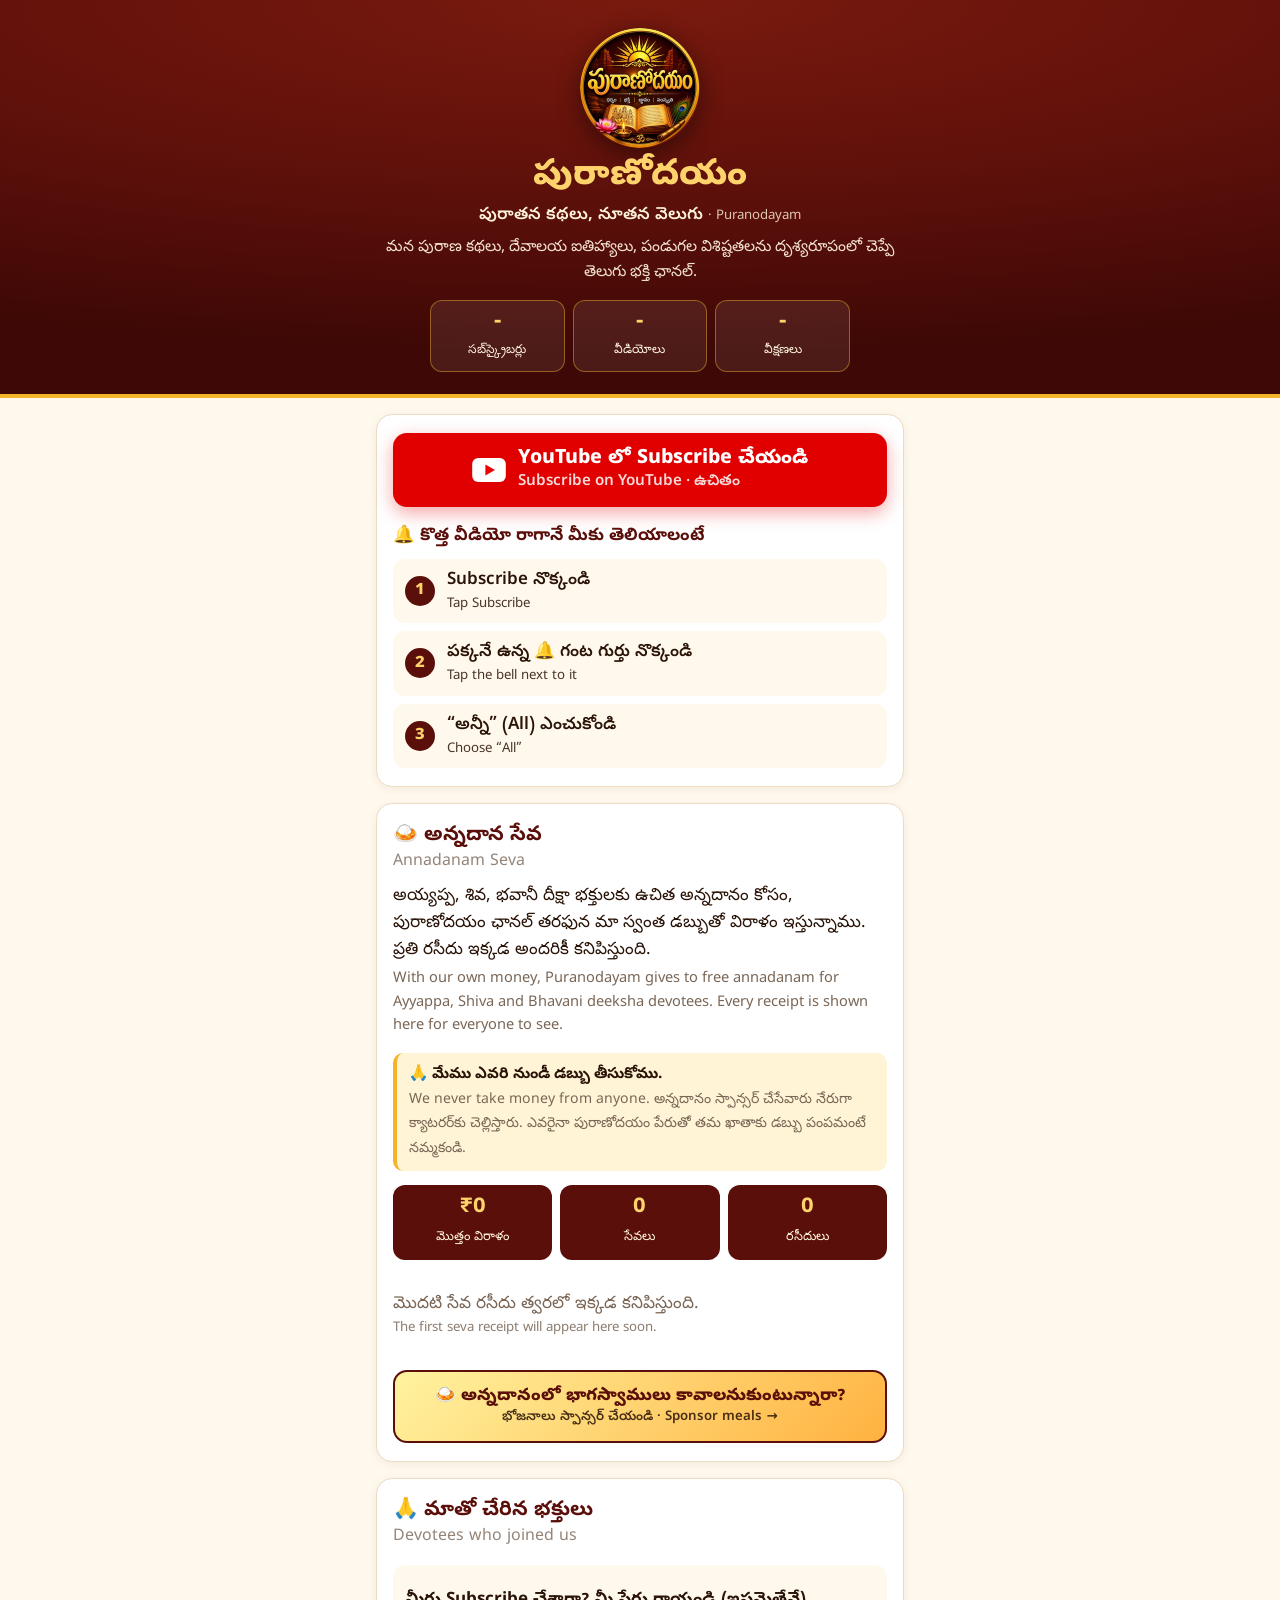
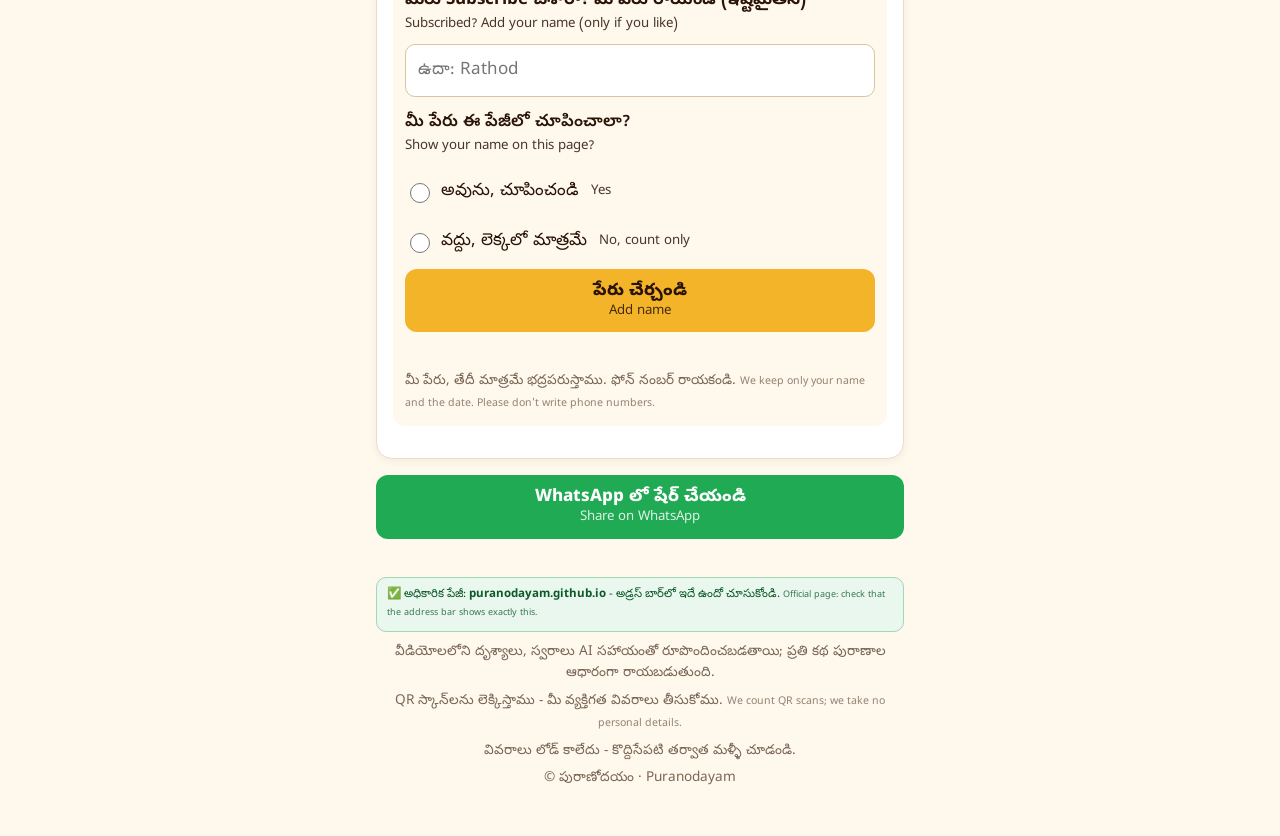
<file: index.html>
<!doctype html>
<html lang="te">
<head>
  <meta charset="utf-8">
  <meta name="viewport" content="width=device-width, initial-scale=1, viewport-fit=cover">
  <title>పురాణోదయం | Puranodayam</title>
  <meta name="description" content="పురాణోదయం - తెలుగు భక్తి ఛానల్. YouTube లో Subscribe చేయండి. మా అన్నదాన సేవ రసీదులు ఇక్కడ చూడండి.">
  <meta name="theme-color" content="#5a0f0a">
  <meta property="og:title" content="పురాణోదయం | Puranodayam">
  <meta property="og:description" content="పురాతన కథలు, నూతన వెలుగు. అన్నదాన సేవ - ప్రతి రసీదు అందరికీ కనిపిస్తుంది.">
  <meta property="og:image" content="logo.png">
  <meta property="og:type" content="website">
  <link rel="icon" href="favicon.png" type="image/png">
  <link rel="apple-touch-icon" href="icon-192.png">
  <!-- open connections early: page data comes from Google Apps Script, photos from Google Drive -->
  <link rel="preconnect" href="https://script.google.com" crossorigin>
  <link rel="preconnect" href="https://script.googleusercontent.com" crossorigin>
  <link rel="dns-prefetch" href="https://drive.google.com">
  <link rel="preconnect" href="https://fonts.googleapis.com">
  <link rel="preconnect" href="https://fonts.gstatic.com" crossorigin>
  <link href="https://fonts.googleapis.com/css2?family=Noto+Sans+Telugu:wght@400;600;800&display=swap" rel="stylesheet">
  <link rel="stylesheet" href="style.css">
</head>
<body>
  <div id="demo-banner" class="demo-banner" hidden>DEMO DATA - ఇవి నమూనా వివరాలు మాత్రమే</div>

  <header class="hero">
    <img class="logo" src="logo-240.webp" width="120" height="120" alt="పురాణోదయం లోగో">
    <h1>పురాణోదయం</h1>
    <p class="tagline">పురాతన కథలు, నూతన వెలుగు <span class="en">· Puranodayam</span></p>
    <p class="about">మన పురాణ కథలు, దేవాలయ ఐతిహ్యాలు, పండుగల విశిష్టతలను దృశ్యరూపంలో చెప్పే తెలుగు భక్తి ఛానల్.</p>
    <div class="chips" id="chips">
      <div class="chip"><b id="st-subs">-</b><span>సబ్‌స్క్రైబర్లు</span></div>
      <div class="chip"><b id="st-videos">-</b><span>వీడియోలు</span></div>
      <div class="chip"><b id="st-views">-</b><span>వీక్షణలు</span></div>
    </div>
  </header>

  <main>
    <section class="card subscribe">
      <a id="sub-btn" class="btn-sub" href="https://www.youtube.com/channel/UC44-2FMB9xYlZwHpkNqA3cQ?sub_confirmation=1" rel="noopener">
        <svg viewBox="0 0 28 20" aria-hidden="true"><rect width="28" height="20" rx="5" fill="#fff"/><path d="M11 5.5v9l8-4.5z" fill="#e00"/></svg>
        <span>YouTube లో Subscribe చేయండి<small>Subscribe on YouTube · ఉచితం</small></span>
      </a>

      <h2 class="bell-title">🔔 కొత్త వీడియో రాగానే మీకు తెలియాలంటే</h2>
      <ol class="steps">
        <li><span class="num">1</span><div><b>Subscribe నొక్కండి</b><small>Tap Subscribe</small></div></li>
        <li><span class="num">2</span><div><b>పక్కనే ఉన్న 🔔 గంట గుర్తు నొక్కండి</b><small>Tap the bell next to it</small></div></li>
        <li><span class="num">3</span><div><b>“అన్నీ” (All) ఎంచుకోండి</b><small>Choose “All”</small></div></li>
      </ol>
    </section>

    <section class="card seva" id="seva">
      <h2>🍛 అన్నదాన సేవ <span class="en">Annadanam Seva</span></h2>
      <p id="seva-text" class="lead"></p>
      <p id="seva-text-en" class="en-block"></p>
      <div class="trust">
        <b>🙏 మేము ఎవరి నుండీ డబ్బు తీసుకోము.</b>
        <span>We never take money from anyone. అన్నదానం స్పాన్సర్ చేసేవారు నేరుగా క్యాటరర్‌కు చెల్లిస్తారు. ఎవరైనా పురాణోదయం పేరుతో తమ ఖాతాకు డబ్బు పంపమంటే నమ్మకండి.</span>
      </div>
      <div class="totals" id="seva-totals" hidden>
        <div><b id="t-amount">₹0</b><span>మొత్తం విరాళం</span></div>
        <div><b id="t-count">0</b><span>సేవలు</span></div>
        <div id="t-meals-box" hidden><b id="t-meals">0</b><span>భోజనాలు</span></div>
        <div><b id="t-receipts">0</b><span>రసీదులు</span></div>
      </div>
      <div id="seva-list" class="seva-list">
        <p class="muted" id="seva-empty">మొదటి సేవ రసీదు త్వరలో ఇక్కడ కనిపిస్తుంది.<br><small>The first seva receipt will appear here soon.</small></p>
      </div>
      <button id="seva-more" class="btn-light" hidden>మరిన్ని సేవలు చూడండి</button>
      <div class="ann-sum" id="ann-summary" hidden>
        <h3>🍛 భక్తుల స్పాన్సర్‌షిప్‌తో అన్నదానం <span class="en">Annadanam sponsored by devotees · updates by itself</span></h3>
        <div class="totals">
          <div><b id="a-done">0</b><span>అన్నదానాలు</span></div>
          <div><b id="a-meals">0</b><span>భోజనాలు</span></div>
          <div><b id="a-sponsors">0</b><span>స్పాన్సర్లు</span></div>
        </div>
        <p class="ann-next" id="a-next" hidden></p>
        <p class="ann-next" id="a-latest" hidden></p>
        <p class="ann-next" id="a-reviews" hidden></p>
        <div class="ann-photos" id="a-photos"></div>
      </div>
      <a class="btn-ann" href="annadanam.html">🍛 అన్నదానంలో భాగస్వాములు కావాలనుకుంటున్నారా?
        <small>భోజనాలు స్పాన్సర్ చేయండి · Sponsor meals →</small></a>
    </section>

    <section class="card supporters" id="supporters">
      <h2>🙏 మాతో చేరిన భక్తులు <span class="en">Devotees who joined us</span></h2>
      <p class="muted" id="sup-count"></p>

      <form id="name-form" class="name-form" autocomplete="off" novalidate>
        <label for="yt-name"><b>మీరు Subscribe చేశారా? మీ పేరు రాయండి (ఇష్టమైతేనే)</b>
          <small>Subscribed? Add your name (only if you like)</small></label>
        <input id="yt-name" name="name" type="text" maxlength="40" placeholder="ఉదా: Rathod" required>
        <input class="hp" name="website" type="text" tabindex="-1" aria-hidden="true">
        <fieldset>
          <legend>మీ పేరు ఈ పేజీలో చూపించాలా? <small>Show your name on this page?</small></legend>
          <label class="radio"><input type="radio" name="show" value="yes"> అవును, చూపించండి <small>Yes</small></label>
          <label class="radio"><input type="radio" name="show" value="no"> వద్దు, లెక్కలో మాత్రమే <small>No, count only</small></label>
        </fieldset>
        <button type="submit" class="btn-gold" id="name-btn">పేరు చేర్చండి <small>Add name</small></button>
        <p id="name-msg" class="msg" role="status" aria-live="polite"></p>
        <p class="tiny">మీ పేరు, తేదీ మాత్రమే భద్రపరుస్తాము. ఫోన్ నంబర్ రాయకండి. <span class="en">We keep only your name and the date. Please don't write phone numbers.</span></p>
      </form>

      <div id="sup-list" class="sup-list"></div>
      <button id="sup-more" class="btn-light" hidden>మరిన్ని పేర్లు చూడండి</button>
    </section>

    <section class="card" id="growth-card" hidden>
      <h2>📈 ఛానల్ ఎదుగుదల <span class="en">Channel growth</span></h2>
      <div id="growth"></div>
    </section>

    <section class="card" id="videos-card" hidden>
      <h2>🎬 తాజా వీడియోలు <span class="en">Latest videos</span></h2>
      <div id="videos" class="videos"></div>
    </section>

    <section class="card contact-card" id="contact" hidden>
      <h2>📞 ప్రశ్నలు ఉన్నాయా? <span class="en">Questions? Talk to us</span></h2>
      <a id="wa-chat" class="btn-wa" href="https://wa.me/" target="_blank" rel="noopener" hidden>WhatsApp లో మాట్లాడండి <small>Chat with us on WhatsApp</small></a>
      <a id="wa-channel" class="btn-channel" href="https://whatsapp.com/" target="_blank" rel="noopener" hidden>📢 మా WhatsApp Channel ఫాలో అవ్వండి <small>Photos of every annadanam · Follow</small></a>
      <p class="tiny">మేము వీలైనంత త్వరగా జవాబు ఇస్తాము. మేము ఎప్పుడూ మా స్వంత ఖాతాకు డబ్బు అడగము. <span class="en">We never ask money into our own account.</span></p>
    </section>

    <section class="share">
      <a id="share-btn" class="btn-wa" href="https://wa.me/" target="_blank" rel="noopener">WhatsApp లో షేర్ చేయండి <small>Share on WhatsApp</small></a>
    </section>
  </main>

  <footer>
    <p class="official">✅ అధికారిక పేజీ: <b>puranodayam.github.io</b> - అడ్రస్ బార్‌లో ఇదే ఉందో చూసుకోండి. <span class="en">Official page: check that the address bar shows exactly this.</span></p>
    <p id="scan-line"></p>
    <p>వీడియోలలోని దృశ్యాలు, స్వరాలు AI సహాయంతో రూపొందించబడతాయి; ప్రతి కథ పురాణాల ఆధారంగా రాయబడుతుంది.</p>
    <p>QR స్కాన్‌లను లెక్కిస్తాము - మీ వ్యక్తిగత వివరాలు తీసుకోము. <span class="en">We count QR scans; we take no personal details.</span></p>
    <p class="muted" id="updated"></p>
    <p>© పురాణోదయం · Puranodayam</p>
  </footer>

  <script src="config.js"></script>
  <script src="app.js"></script>
</body>
</html>
</file>
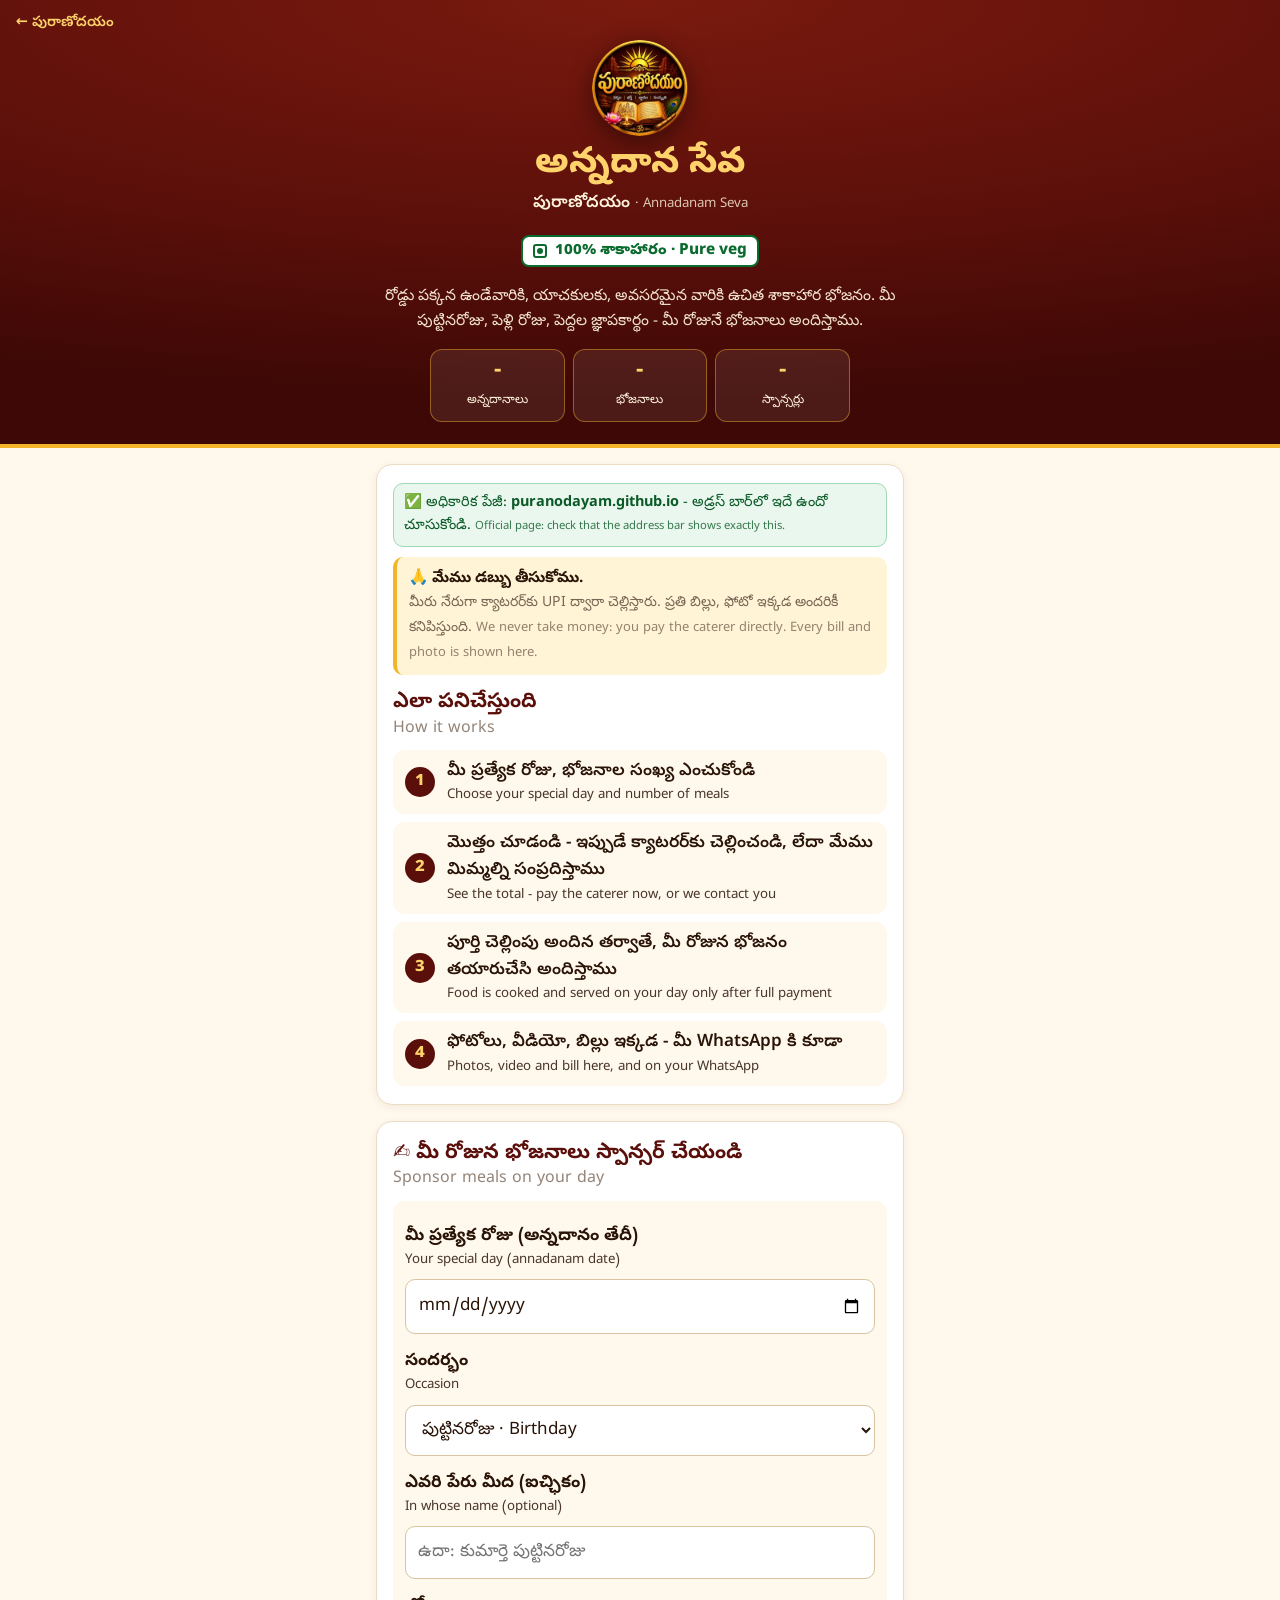
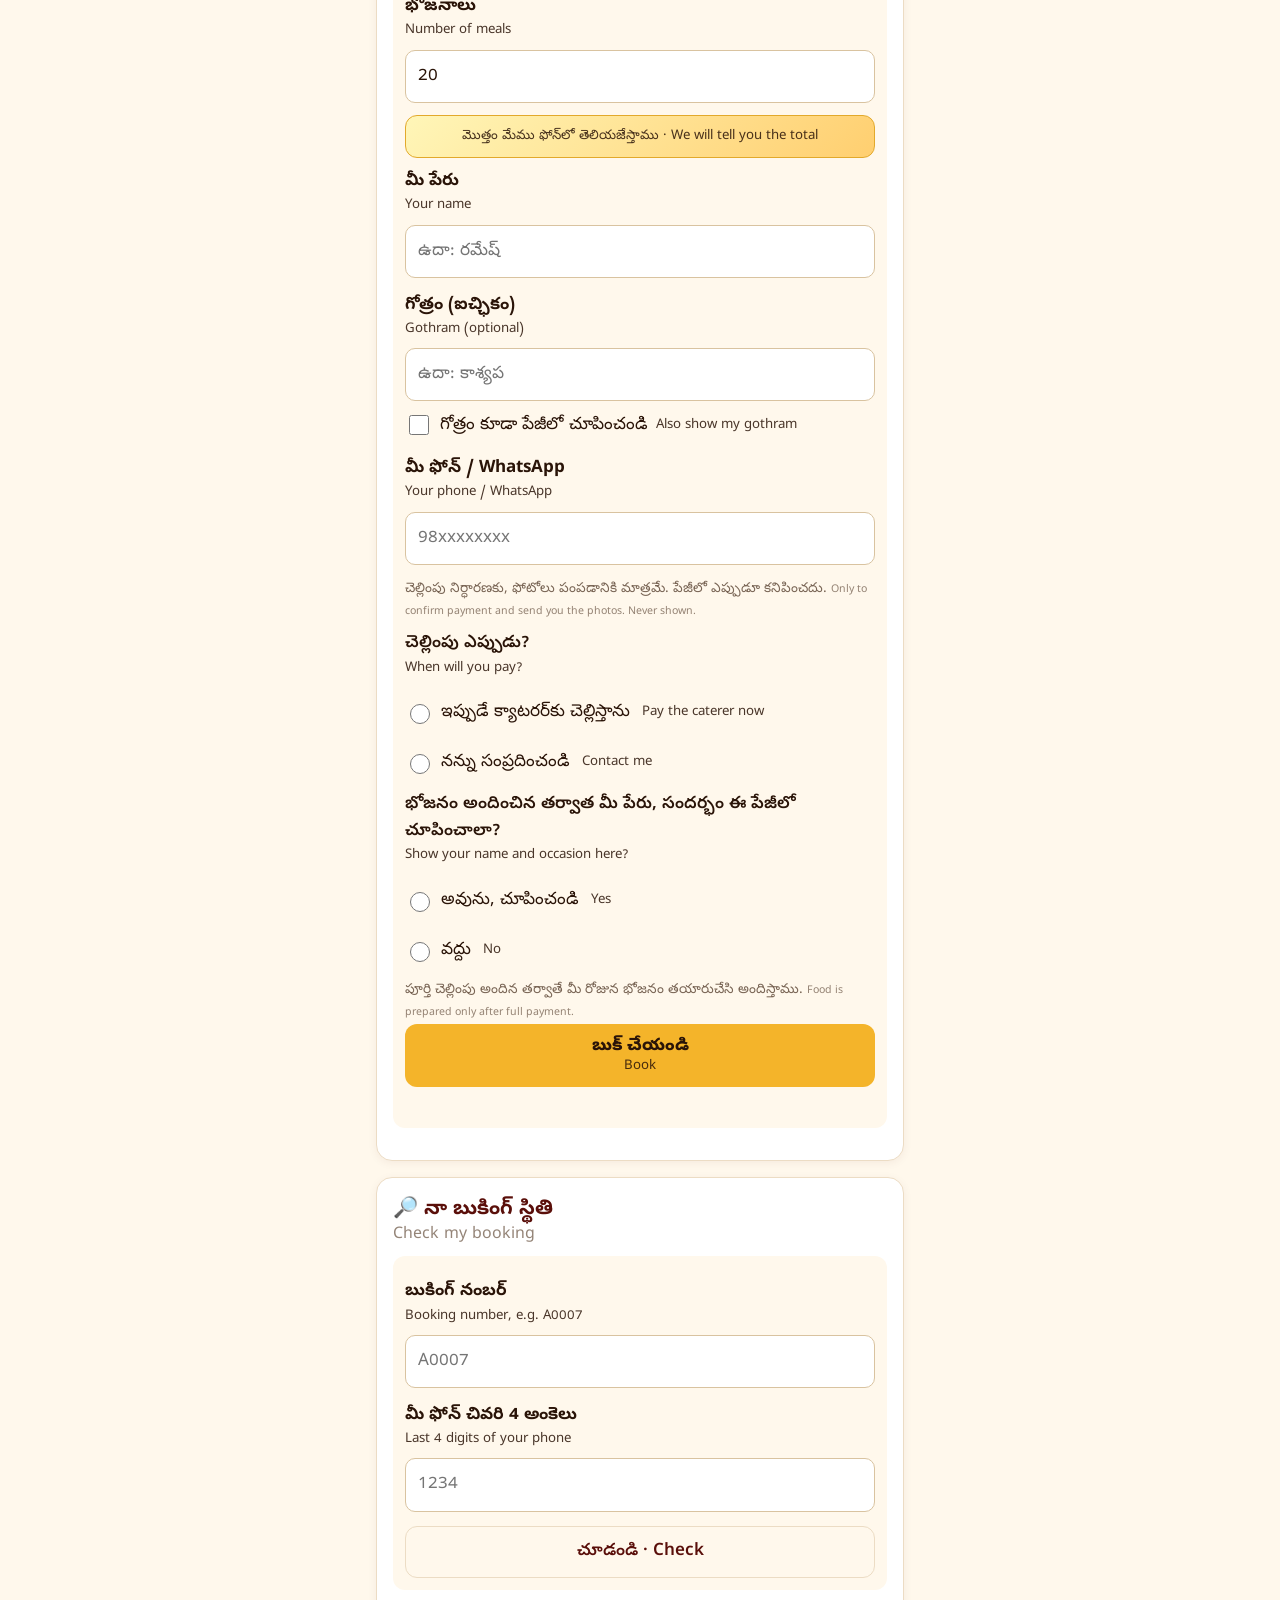
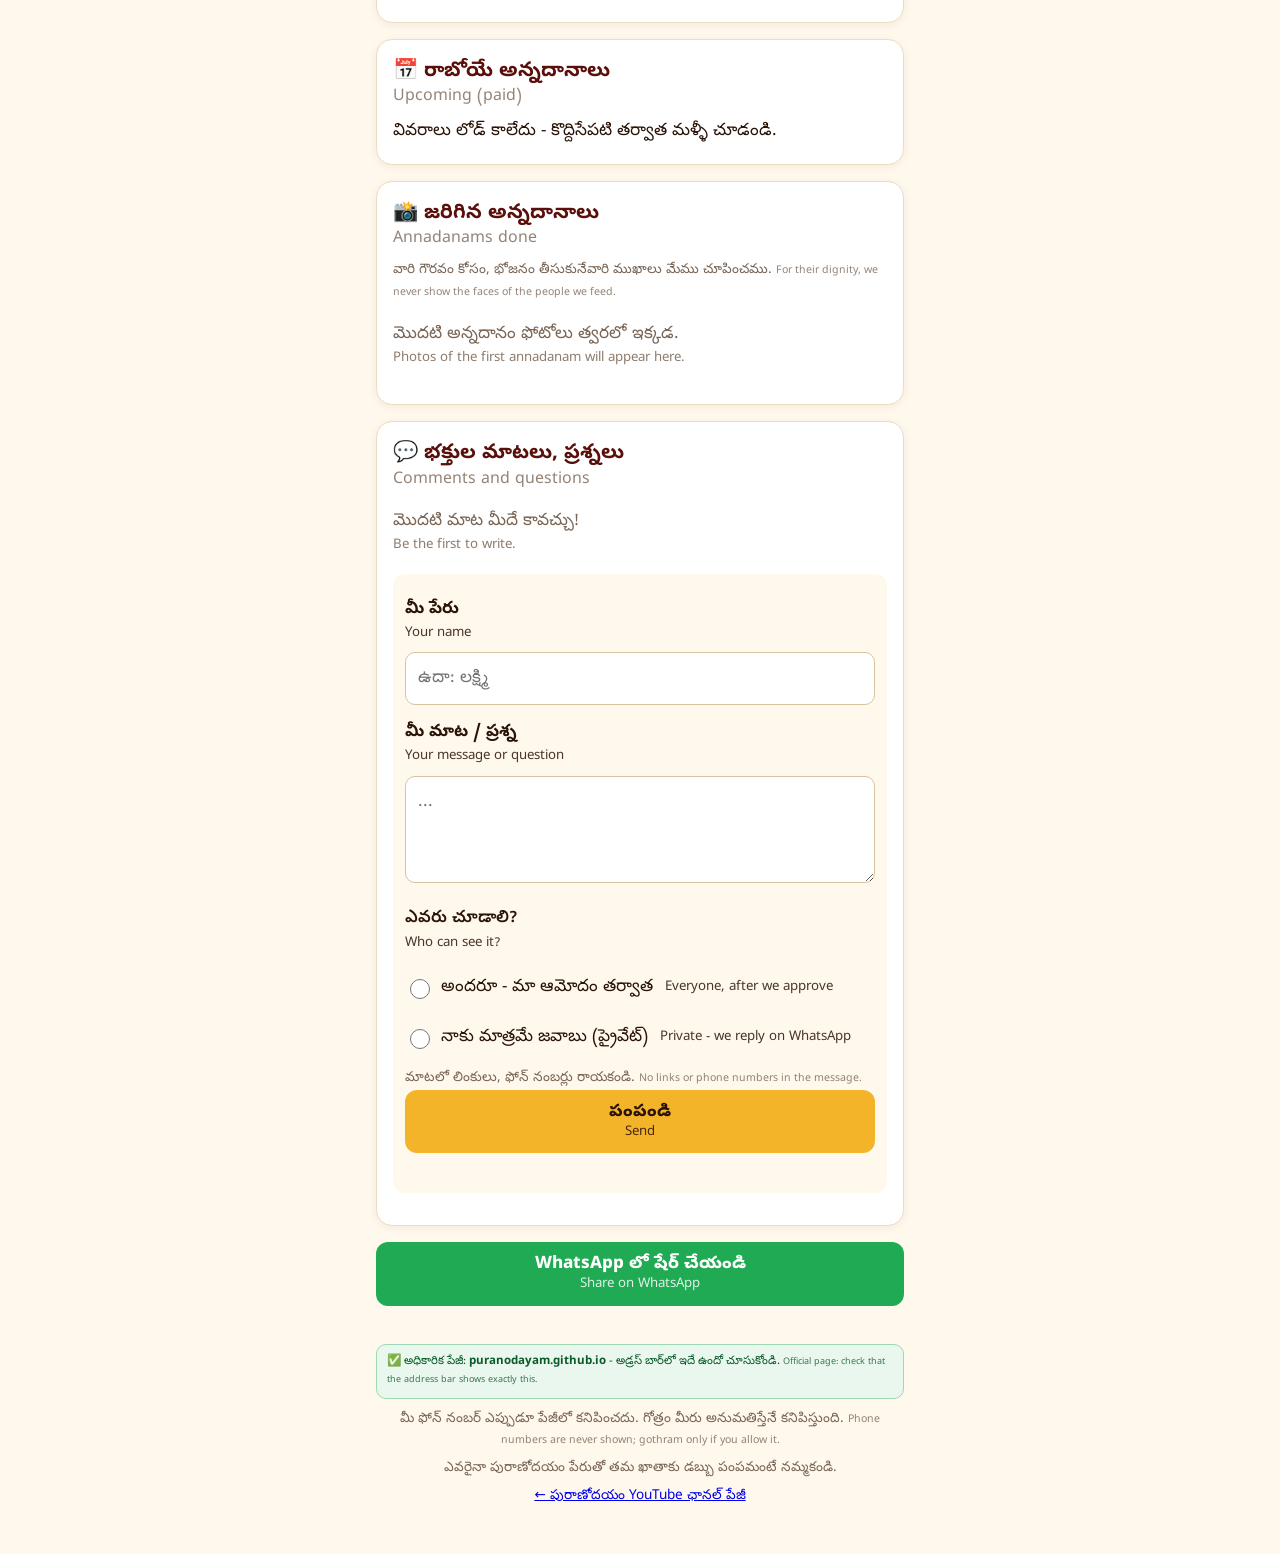
<file: annadanam.html>
<!doctype html>
<html lang="te">
<head>
  <meta charset="utf-8">
  <meta name="viewport" content="width=device-width, initial-scale=1, viewport-fit=cover">
  <title>అన్నదాన సేవ | పురాణోదయం</title>
  <meta name="description" content="పురాణోదయం అన్నదాన సేవ - 100% శాకాహారం. మీ పుట్టినరోజు, పెళ్లి రోజు, పెద్దల జ్ఞాపకార్థం మీ రోజున భోజనాలు స్పాన్సర్ చేయండి. మేము డబ్బు తీసుకోము.">
  <meta name="theme-color" content="#5a0f0a">
  <meta property="og:title" content="అన్నదాన సేవ | పురాణోదయం">
  <meta property="og:description" content="100% శాకాహారం. మీ ప్రత్యేక రోజున భోజనాలు. మీరు నేరుగా క్యాటరర్‌కు చెల్లిస్తారు - ప్రతి బిల్లు, ఫోటో అందరికీ కనిపిస్తుంది.">
  <meta property="og:image" content="logo.png">
  <link rel="icon" href="favicon.png" type="image/png">
  <link rel="apple-touch-icon" href="icon-192.png">
  <!-- open connections early: page data comes from Google Apps Script, photos from Google Drive -->
  <link rel="preconnect" href="https://script.google.com" crossorigin>
  <link rel="preconnect" href="https://script.googleusercontent.com" crossorigin>
  <link rel="dns-prefetch" href="https://drive.google.com">
  <link rel="preconnect" href="https://fonts.googleapis.com">
  <link rel="preconnect" href="https://fonts.gstatic.com" crossorigin>
  <link href="https://fonts.googleapis.com/css2?family=Noto+Sans+Telugu:wght@400;600;800&display=swap" rel="stylesheet">
  <link rel="stylesheet" href="style.css">
</head>
<body>
  <header class="hero hero-ann">
    <a class="back" href="./">← పురాణోదయం</a>
    <img class="logo" src="logo-240.webp" width="96" height="96" alt="పురాణోదయం లోగో">
    <h1>అన్నదాన సేవ</h1>
    <p class="tagline">పురాణోదయం <span class="en">· Annadanam Seva</span></p>
    <p><span class="veg-badge"><i aria-hidden="true"></i>100% శాకాహారం · Pure veg</span></p>
    <p class="about">రోడ్డు పక్కన ఉండేవారికి, యాచకులకు, అవసరమైన వారికి ఉచిత శాకాహార భోజనం. మీ పుట్టినరోజు, పెళ్లి రోజు, పెద్దల జ్ఞాపకార్థం - మీ రోజునే భోజనాలు అందిస్తాము.</p>
    <div class="chips">
      <div class="chip"><b id="t-done">-</b><span>అన్నదానాలు</span></div>
      <div class="chip"><b id="t-meals">-</b><span>భోజనాలు</span></div>
      <div class="chip"><b id="t-sponsors">-</b><span>స్పాన్సర్లు</span></div>
    </div>
  </header>

  <main>
    <section class="card">
      <p class="official">✅ అధికారిక పేజీ: <b>puranodayam.github.io</b> - అడ్రస్ బార్‌లో ఇదే ఉందో చూసుకోండి. <span class="en">Official page: check that the address bar shows exactly this.</span></p>
      <div class="trust">
        <b>🙏 మేము డబ్బు తీసుకోము.</b>
        <span>మీరు నేరుగా క్యాటరర్‌కు UPI ద్వారా చెల్లిస్తారు. ప్రతి బిల్లు, ఫోటో ఇక్కడ అందరికీ కనిపిస్తుంది.
          <span class="en">We never take money: you pay the caterer directly. Every bill and photo is shown here.</span></span>
      </div>
      <h2>ఎలా పనిచేస్తుంది <span class="en">How it works</span></h2>
      <ol class="steps">
        <li><span class="num">1</span><div><b>మీ ప్రత్యేక రోజు, భోజనాల సంఖ్య ఎంచుకోండి</b><small>Choose your special day and number of meals</small></div></li>
        <li><span class="num">2</span><div><b>మొత్తం చూడండి - ఇప్పుడే క్యాటరర్‌కు చెల్లించండి, లేదా మేము మిమ్మల్ని సంప్రదిస్తాము</b><small>See the total - pay the caterer now, or we contact you</small></div></li>
        <li><span class="num">3</span><div><b>పూర్తి చెల్లింపు అందిన తర్వాతే, మీ రోజున భోజనం తయారుచేసి అందిస్తాము</b><small>Food is cooked and served on your day only after full payment</small></div></li>
        <li><span class="num">4</span><div><b>ఫోటోలు, వీడియో, బిల్లు ఇక్కడ - మీ WhatsApp కి కూడా</b><small>Photos, video and bill here, and on your WhatsApp</small></div></li>
      </ol>
    </section>

    <section class="card" id="book">
      <h2>✍️ మీ రోజున భోజనాలు స్పాన్సర్ చేయండి <span class="en">Sponsor meals on your day</span></h2>
      <form id="pledge-form" class="name-form" autocomplete="off" novalidate>
        <label for="p-date"><b>మీ ప్రత్యేక రోజు (అన్నదానం తేదీ)</b> <small>Your special day (annadanam date)</small></label>
        <input id="p-date" type="date" required>

        <label for="p-occasion"><b>సందర్భం</b> <small>Occasion</small></label>
        <select id="p-occasion">
          <option value="birthday">పుట్టినరోజు · Birthday</option>
          <option value="anniversary">పెళ్లి రోజు · Wedding anniversary</option>
          <option value="remembrance">పెద్దల జ్ఞాపకార్థం · In memory of elders</option>
          <option value="vow">మొక్కు · Vow</option>
          <option value="seva">సాధారణ సేవ · General seva</option>
          <option value="other">ఇతర · Other</option>
        </select>
        <input id="p-occasion-other" type="text" maxlength="40" placeholder="సందర్భం రాయండి · Type the occasion" hidden>

        <label for="p-for"><b>ఎవరి పేరు మీద (ఐచ్ఛికం)</b> <small>In whose name (optional)</small></label>
        <input id="p-for" type="text" maxlength="50" placeholder="ఉదా: కుమార్తె పుట్టినరోజు">

        <label for="p-meals"><b>భోజనాలు</b> <small>Number of meals</small></label>
        <input id="p-meals" type="number" inputmode="numeric" min="1" max="1000" step="1" value="20" required>
        <div class="total" id="p-total" aria-live="polite"></div>

        <label for="p-name"><b>మీ పేరు</b> <small>Your name</small></label>
        <input id="p-name" type="text" maxlength="40" placeholder="ఉదా: రమేష్" required>

        <label for="p-gothram"><b>గోత్రం (ఐచ్ఛికం)</b> <small>Gothram (optional)</small></label>
        <input id="p-gothram" type="text" maxlength="30" placeholder="ఉదా: కాశ్యప">
        <label class="check"><input id="p-show-gothram" type="checkbox"> గోత్రం కూడా పేజీలో చూపించండి <small>Also show my gothram</small></label>

        <label for="p-phone"><b>మీ ఫోన్ / WhatsApp</b> <small>Your phone / WhatsApp</small></label>
        <input id="p-phone" type="tel" inputmode="tel" maxlength="16" placeholder="98xxxxxxxx" required>
        <p class="tiny">చెల్లింపు నిర్ధారణకు, ఫోటోలు పంపడానికి మాత్రమే. పేజీలో ఎప్పుడూ కనిపించదు. <span class="en">Only to confirm payment and send you the photos. Never shown.</span></p>

        <input class="hp" name="website" type="text" tabindex="-1" aria-hidden="true">
        <fieldset>
          <legend>చెల్లింపు ఎప్పుడు? <small>When will you pay?</small></legend>
          <label class="radio" id="pay-now-label"><input type="radio" name="pay" value="now"> ఇప్పుడే క్యాటరర్‌కు చెల్లిస్తాను <small>Pay the caterer now</small></label>
          <label class="radio"><input type="radio" name="pay" value="later"> నన్ను సంప్రదించండి <small>Contact me</small></label>
        </fieldset>
        <fieldset>
          <legend>భోజనం అందించిన తర్వాత మీ పేరు, సందర్భం ఈ పేజీలో చూపించాలా? <small>Show your name and occasion here?</small></legend>
          <label class="radio"><input type="radio" name="show" value="yes"> అవును, చూపించండి <small>Yes</small></label>
          <label class="radio"><input type="radio" name="show" value="no"> వద్దు <small>No</small></label>
        </fieldset>
        <p class="tiny">పూర్తి చెల్లింపు అందిన తర్వాతే మీ రోజున భోజనం తయారుచేసి అందిస్తాము. <span class="en">Food is prepared only after full payment.</span></p>
        <button type="submit" class="btn-gold" id="p-btn">బుక్ చేయండి <small>Book</small></button>
        <p id="p-msg" class="msg" role="status" aria-live="polite"></p>
      </form>
      <div id="result" class="result" hidden></div>
    </section>

    <section class="card" id="status-card">
      <h2>🔎 నా బుకింగ్ స్థితి <span class="en">Check my booking</span></h2>
      <form id="status-form" class="name-form" autocomplete="off" novalidate>
        <label for="s-booking"><b>బుకింగ్ నంబర్</b> <small>Booking number, e.g. A0007</small></label>
        <input id="s-booking" type="text" maxlength="8" placeholder="A0007" autocapitalize="characters">
        <label for="s-p4"><b>మీ ఫోన్ చివరి 4 అంకెలు</b> <small>Last 4 digits of your phone</small></label>
        <input id="s-p4" type="tel" inputmode="numeric" maxlength="4" placeholder="1234">
        <button type="submit" class="btn-light">చూడండి · Check</button>
        <div id="s-result" aria-live="polite"></div>
      </form>
    </section>

    <section class="card">
      <h2>📅 రాబోయే అన్నదానాలు <span class="en">Upcoming (paid)</span></h2>
      <div id="upcoming"><p class="muted">లోడ్ అవుతోంది…</p></div>
    </section>

    <section class="card">
      <h2>📸 జరిగిన అన్నదానాలు <span class="en">Annadanams done</span></h2>
      <p class="tiny">వారి గౌరవం కోసం, భోజనం తీసుకునేవారి ముఖాలు మేము చూపించము. <span class="en">For their dignity, we never show the faces of the people we feed.</span></p>
      <div id="history"><p class="muted">మొదటి అన్నదానం ఫోటోలు త్వరలో ఇక్కడ. <small>Photos of the first annadanam will appear here.</small></p></div>
    </section>

    <section class="card" id="reviews-card" hidden>
      <h2>⭐ దాతల మాటలు <span class="en">What sponsors say</span></h2>
      <p class="avg" id="rev-avg" hidden></p>
      <div id="reviews"></div>
    </section>

    <section class="card" id="comments-card">
      <h2>💬 భక్తుల మాటలు, ప్రశ్నలు <span class="en">Comments and questions</span></h2>
      <div id="comments"><p class="muted">మొదటి మాట మీదే కావచ్చు! <small>Be the first to write.</small></p></div>
      <form id="comment-form" class="name-form" autocomplete="off" novalidate>
        <label for="c-name"><b>మీ పేరు</b> <small>Your name</small></label>
        <input id="c-name" type="text" maxlength="40" placeholder="ఉదా: లక్ష్మి" required>
        <label for="c-text"><b>మీ మాట / ప్రశ్న</b> <small>Your message or question</small></label>
        <textarea id="c-text" maxlength="500" rows="3" placeholder="..."></textarea>
        <fieldset>
          <legend>ఎవరు చూడాలి? <small>Who can see it?</small></legend>
          <label class="radio"><input type="radio" name="kind" value="public"> అందరూ - మా ఆమోదం తర్వాత <small>Everyone, after we approve</small></label>
          <label class="radio"><input type="radio" name="kind" value="private"> నాకు మాత్రమే జవాబు (ప్రైవేట్) <small>Private - we reply on WhatsApp</small></label>
        </fieldset>
        <div id="c-phone-box" hidden>
          <label for="c-phone"><b>మీ WhatsApp నంబర్</b> <small>Only for our reply · never shown</small></label>
          <input id="c-phone" type="tel" inputmode="tel" maxlength="16" placeholder="98xxxxxxxx">
        </div>
        <input class="hp" name="website" type="text" tabindex="-1" aria-hidden="true">
        <p class="tiny">మాటలో లింకులు, ఫోన్ నంబర్లు రాయకండి. <span class="en">No links or phone numbers in the message.</span></p>
        <button type="submit" class="btn-gold" id="c-btn">పంపండి <small>Send</small></button>
        <p id="c-status" class="msg" role="status" aria-live="polite"></p>
      </form>
    </section>

    <section class="card contact-card" id="contact" hidden>
      <h2>📞 ప్రశ్నలు ఉన్నాయా? <span class="en">Questions? Talk to us</span></h2>
      <a id="wa-chat" class="btn-wa" href="https://wa.me/" target="_blank" rel="noopener" hidden>WhatsApp లో మాట్లాడండి <small>Chat with us on WhatsApp</small></a>
      <a id="wa-channel" class="btn-channel" href="https://whatsapp.com/" target="_blank" rel="noopener" hidden>📢 మా WhatsApp Channel ఫాలో అవ్వండి <small>Photos of every annadanam · Follow</small></a>
      <p class="tiny">మేము వీలైనంత త్వరగా జవాబు ఇస్తాము. మేము ఎప్పుడూ మా స్వంత ఖాతాకు డబ్బు అడగము. <span class="en">We never ask money into our own account.</span></p>
    </section>

    <section class="share">
      <a id="share-btn" class="btn-wa" href="https://wa.me/" target="_blank" rel="noopener">WhatsApp లో షేర్ చేయండి <small>Share on WhatsApp</small></a>
    </section>
  </main>

  <footer>
    <p class="official">✅ అధికారిక పేజీ: <b>puranodayam.github.io</b> - అడ్రస్ బార్‌లో ఇదే ఉందో చూసుకోండి. <span class="en">Official page: check that the address bar shows exactly this.</span></p>
    <p>మీ ఫోన్ నంబర్ ఎప్పుడూ పేజీలో కనిపించదు. గోత్రం మీరు అనుమతిస్తేనే కనిపిస్తుంది. <span class="en">Phone numbers are never shown; gothram only if you allow it.</span></p>
    <p>ఎవరైనా పురాణోదయం పేరుతో తమ ఖాతాకు డబ్బు పంపమంటే నమ్మకండి.</p>
    <p class="muted" id="updated"></p>
    <p><a href="./">← పురాణోదయం YouTube ఛానల్ పేజీ</a></p>
  </footer>

  <script src="config.js"></script>
  <script src="annadanam.js"></script>
</body>
</html>
</file>
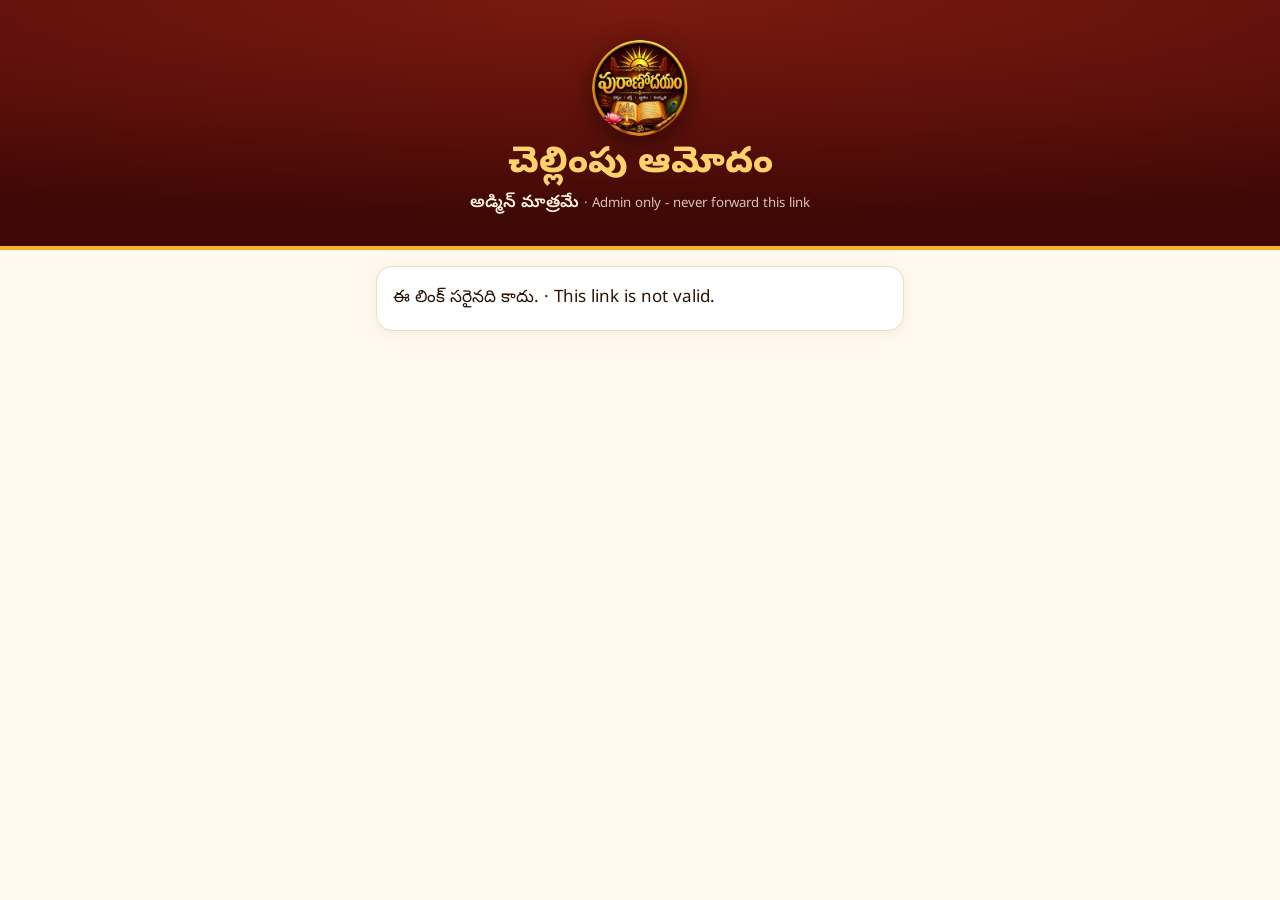
<file: approve.html>
<!doctype html>
<html lang="te">
<head>
  <meta charset="utf-8">
  <meta name="viewport" content="width=device-width, initial-scale=1, viewport-fit=cover">
  <title>చెల్లింపు ఆమోదం | పురాణోదయం</title>
  <meta name="robots" content="noindex, nofollow">
  <meta name="referrer" content="no-referrer">
  <meta name="theme-color" content="#5a0f0a">
  <link rel="icon" href="favicon.png" type="image/png">
  <link rel="preconnect" href="https://script.google.com" crossorigin>
  <link rel="preconnect" href="https://script.googleusercontent.com" crossorigin>
  <link rel="preconnect" href="https://fonts.googleapis.com">
  <link rel="preconnect" href="https://fonts.gstatic.com" crossorigin>
  <link href="https://fonts.googleapis.com/css2?family=Noto+Sans+Telugu:wght@400;600;800&display=swap" rel="stylesheet">
  <link rel="stylesheet" href="style.css">
</head>
<body>
  <header class="hero hero-ann">
    <img class="logo" src="logo-240.webp" width="72" height="72" alt="పురాణోదయం లోగో">
    <h1>చెల్లింపు ఆమోదం</h1>
    <p class="tagline">అడ్మిన్ మాత్రమే <span class="en">· Admin only - never forward this link</span></p>
  </header>

  <main>
    <section class="card admin">
      <div id="info"><p class="muted">లోడ్ అవుతోంది…</p></div>
      <div id="actions" hidden>
        <label class="check"><input id="seen" type="checkbox">
          <span id="seen-text">క్యాటరర్ UPI యాప్‌లో ఈ మొత్తం వచ్చింది చూశాను</span></label>
        <button type="button" class="btn-approve" id="approve" disabled>✅ ఆమోదించండి · Approve (paid)</button>
        <button type="button" class="btn-cancel" id="cancel">❌ బుకింగ్ రద్దు చేయండి · Cancel booking</button>
        <p class="tiny">స్క్రీన్‌షాట్ మాత్రమే చూసి ఆమోదించకండి - నకిలీ స్క్రీన్‌షాట్‌లు సాధారణం. · Never approve on a screenshot alone.</p>
      </div>
      <div id="done" hidden></div>
    </section>
  </main>

  <script src="config.js"></script>
  <script src="approve.js"></script>
</body>
</html>
</file>
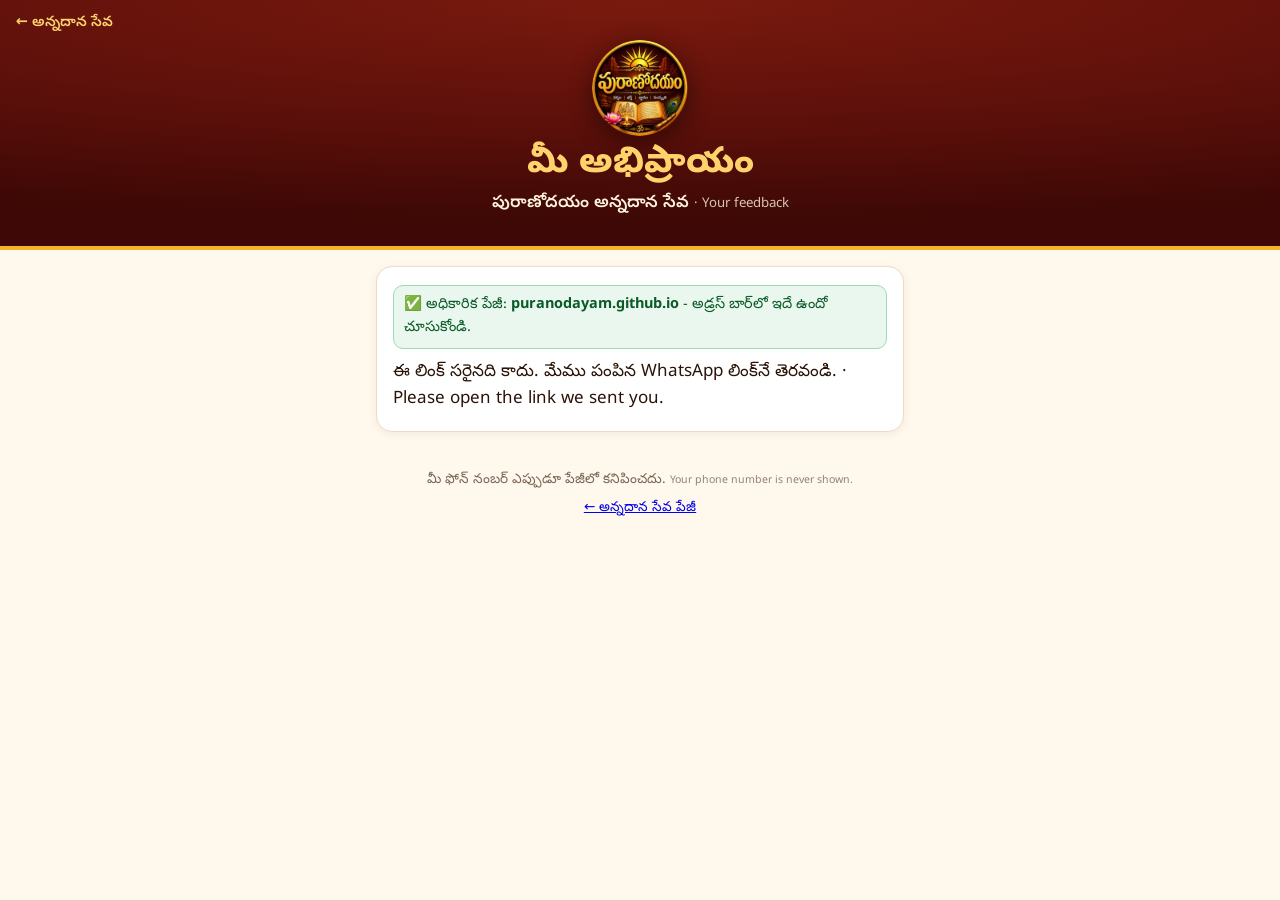
<file: feedback.html>
<!doctype html>
<html lang="te">
<head>
  <meta charset="utf-8">
  <meta name="viewport" content="width=device-width, initial-scale=1, viewport-fit=cover">
  <title>మీ అభిప్రాయం | పురాణోదయం</title>
  <meta name="robots" content="noindex">
  <meta name="theme-color" content="#5a0f0a">
  <link rel="icon" href="favicon.png" type="image/png">
  <link rel="preconnect" href="https://script.google.com" crossorigin>
  <link rel="preconnect" href="https://script.googleusercontent.com" crossorigin>
  <link rel="preconnect" href="https://fonts.googleapis.com">
  <link rel="preconnect" href="https://fonts.gstatic.com" crossorigin>
  <link href="https://fonts.googleapis.com/css2?family=Noto+Sans+Telugu:wght@400;600;800&display=swap" rel="stylesheet">
  <link rel="stylesheet" href="style.css">
</head>
<body>
  <header class="hero hero-ann">
    <a class="back" href="annadanam.html">← అన్నదాన సేవ</a>
    <img class="logo" src="logo-240.webp" width="96" height="96" alt="పురాణోదయం లోగో">
    <h1>మీ అభిప్రాయం</h1>
    <p class="tagline">పురాణోదయం అన్నదాన సేవ <span class="en">· Your feedback</span></p>
  </header>

  <main>
    <section class="card">
      <p class="official">✅ అధికారిక పేజీ: <b>puranodayam.github.io</b> - అడ్రస్ బార్‌లో ఇదే ఉందో చూసుకోండి.</p>
      <div id="who"><p class="muted">లోడ్ అవుతోంది…</p></div>

      <form id="fb-form" class="name-form" autocomplete="off" novalidate hidden>
        <p><b>మా సేవ ఎలా ఉంది?</b> <small>How was our seva? Tap 1 to 5</small></p>
        <div class="rate" id="rate">
          <button type="button" data-v="1"><b>1</b><small>బాగాలేదు</small></button>
          <button type="button" data-v="2"><b>2</b><small>పర్వాలేదు</small></button>
          <button type="button" data-v="3"><b>3</b><small>బాగుంది</small></button>
          <button type="button" data-v="4"><b>4</b><small>చాలా బాగుంది</small></button>
          <button type="button" data-v="5"><b>5</b><small>అద్భుతం</small></button>
        </div>
        <label for="fb-words"><b>ఏది నచ్చింది? ఏమి మెరుగుపరచాలి? (ఐచ్ఛికం)</b> <small>What did you like? What can we improve?</small></label>
        <textarea id="fb-words" maxlength="400" rows="3"></textarea>
        <label class="check"><input id="fb-show" type="checkbox"> నా పేరు, మాటలు పేజీలో చూపించవచ్చు <small>Show my name and words on the page</small></label>
        <input class="hp" name="website" type="text" tabindex="-1" aria-hidden="true">
        <button type="submit" class="btn-gold" id="fb-btn">పంపండి <small>Send</small></button>
        <p id="fb-msg" class="msg" role="status" aria-live="polite"></p>
      </form>

      <div id="fb-done" class="result" hidden></div>
    </section>
  </main>

  <footer>
    <p>మీ ఫోన్ నంబర్ ఎప్పుడూ పేజీలో కనిపించదు. <span class="en">Your phone number is never shown.</span></p>
    <p><a href="annadanam.html">← అన్నదాన సేవ పేజీ</a></p>
  </footer>

  <script src="config.js"></script>
  <script src="feedback.js"></script>
</body>
</html>
</file>
<file: style.css>
:root {
  --maroon: #5a0f0a;
  --maroon-2: #7a1a0e;
  --gold: #f4b42a;
  --gold-2: #ffd36b;
  --cream: #fff8ec;
  --paper: #ffffff;
  --ink: #2a1408;
  --muted: #7a6656;
  --line: #ecdcc4;
  --red: #e00000;
  --green: #128c4a;
  --radius: 16px;
}

* { box-sizing: border-box; }

html { -webkit-text-size-adjust: 100%; }

body {
  margin: 0;
  background: var(--cream);
  color: var(--ink);
  font-family: "Noto Sans Telugu", "Nirmala UI", "Gautami", system-ui, sans-serif;
  font-size: 17px;
  line-height: 1.6;
}

img { max-width: 100%; display: block; }

small { display: block; font-size: 0.78em; opacity: 0.85; font-weight: 400; }

.en { font-size: 0.78em; font-weight: 400; opacity: 0.8; }
.en-block { font-size: 0.86em; color: var(--muted); margin-top: -6px; }
.muted { color: var(--muted); }
.tiny { font-size: 0.8em; color: var(--muted); margin: 10px 0 0; }

.demo-banner {
  background: #222;
  color: #ffd36b;
  text-align: center;
  font-size: 0.85em;
  padding: 6px 16px;
  position: sticky;
  top: 0;
  z-index: 10;
}

/* ---------- header ---------- */
.hero {
  background: radial-gradient(120% 90% at 50% 0%, var(--maroon-2) 0%, var(--maroon) 60%, #3d0805 100%);
  color: #fff3dc;
  text-align: center;
  padding: 28px 16px 22px;
  border-bottom: 4px solid var(--gold);
}
.logo {
  width: 120px;
  height: 120px;
  margin: 0 auto 6px;
  border-radius: 50%;
  box-shadow: 0 6px 24px rgba(0, 0, 0, 0.45);
}
.hero h1 {
  margin: 4px 0 0;
  font-size: 2.1em;
  font-weight: 800;
  color: var(--gold-2);
  line-height: 1.3;
}
.tagline { margin: 2px 0 6px; font-weight: 600; }
.about { margin: 0 auto 14px; max-width: 34em; font-size: 0.92em; opacity: 0.92; }

.chips {
  display: grid;
  grid-template-columns: repeat(3, 1fr);
  gap: 8px;
  max-width: 420px;
  margin: 0 auto;
}
.chip {
  background: rgba(255, 255, 255, 0.08);
  border: 1px solid rgba(244, 180, 42, 0.45);
  border-radius: 12px;
  padding: 8px 4px;
}
.chip b { display: block; font-size: 1.35em; color: var(--gold-2); line-height: 1.2; }
.chip span { font-size: 0.72em; }

/* ---------- layout ---------- */
main { max-width: 560px; margin: 0 auto; padding: 16px 16px 8px; }

.card {
  background: var(--paper);
  border: 1px solid var(--line);
  border-radius: var(--radius);
  padding: 18px 16px;
  margin: 0 0 16px;
  box-shadow: 0 2px 10px rgba(90, 15, 10, 0.06);
}
.card h2 { margin: 0 0 10px; font-size: 1.2em; line-height: 1.4; color: var(--maroon); }
.card h2 .en { display: block; color: var(--muted); }

/* ---------- subscribe ---------- */
.btn-sub {
  display: flex;
  align-items: center;
  justify-content: center;
  gap: 12px;
  background: var(--red);
  color: #fff;
  text-decoration: none;
  font-weight: 800;
  font-size: 1.15em;
  line-height: 1.3;
  border-radius: 14px;
  padding: 14px 16px;
  min-height: 64px;
  box-shadow: 0 6px 18px rgba(224, 0, 0, 0.35);
  animation: pulse 2.4s ease-in-out infinite;
}
.btn-sub svg { width: 34px; height: 24px; flex: none; }
.btn-sub small { font-weight: 600; }
.btn-sub:active { transform: scale(0.98); }
@keyframes pulse {
  0%, 100% { box-shadow: 0 6px 18px rgba(224, 0, 0, 0.35); }
  50% { box-shadow: 0 6px 28px rgba(224, 0, 0, 0.6); }
}
@media (prefers-reduced-motion: reduce) { .btn-sub { animation: none; } }

.bell-title { margin-top: 18px !important; font-size: 1.02em !important; }
.steps { list-style: none; margin: 0; padding: 0; display: grid; gap: 8px; }
.steps li {
  display: flex;
  gap: 12px;
  align-items: center;
  background: var(--cream);
  border-radius: 12px;
  padding: 8px 12px;
}
.steps .num {
  flex: none;
  width: 30px;
  height: 30px;
  border-radius: 50%;
  background: var(--maroon);
  color: var(--gold-2);
  font-weight: 800;
  display: grid;
  place-items: center;
}
.steps b { font-weight: 600; }

/* ---------- seva ---------- */
.lead { margin: 0 0 10px; }
.trust {
  background: #fff4d6;
  border-left: 4px solid var(--gold);
  border-radius: 10px;
  padding: 10px 12px;
  font-size: 0.9em;
  margin: 8px 0 14px;
}
.trust b { display: block; }
.trust span { color: var(--muted); font-size: 0.92em; }

.totals {
  display: grid;
  grid-template-columns: repeat(auto-fit, minmax(110px, 1fr));
  gap: 8px;
  margin-bottom: 14px;
}
.totals > div {
  background: var(--maroon);
  color: #fff3dc;
  border-radius: 12px;
  padding: 10px 8px;
  text-align: center;
}
.totals b { display: block; font-size: 1.3em; color: var(--gold-2); line-height: 1.25; }
.totals span { font-size: 0.75em; }

.seva-list { display: grid; gap: 10px; }
.seva-item {
  border: 1px solid var(--line);
  border-radius: 12px;
  padding: 12px;
  display: grid;
  grid-template-columns: 1fr auto;
  gap: 4px 12px;
}
.seva-item .date { color: var(--muted); font-size: 0.85em; }
.seva-item .amount { font-weight: 800; font-size: 1.3em; color: var(--green); text-align: right; }
.seva-item .place { grid-column: 1 / -1; font-weight: 600; line-height: 1.4; }
.seva-item .place small { font-weight: 400; }
.seva-item .meta { grid-column: 1 / -1; font-size: 0.86em; color: var(--muted); }
.seva-item .note { grid-column: 1 / -1; font-size: 0.9em; margin: 2px 0 0; }
.receipts { grid-column: 1 / -1; display: flex; gap: 8px; flex-wrap: wrap; margin-top: 6px; }
.receipts a {
  display: block;
  width: 96px;
  height: 120px;
  border-radius: 8px;
  overflow: hidden;
  border: 1px solid var(--line);
  background: var(--cream);
  position: relative;
}
.receipts img { width: 100%; height: 100%; object-fit: cover; }
.receipts a.noimg::before {
  content: "📄";
  display: grid;
  place-items: center;
  height: 100%;
  font-size: 2.2em;
}
.receipts a::after {
  content: "రసీదు";
  position: absolute;
  left: 0; right: 0; bottom: 0;
  background: rgba(42, 20, 8, 0.72);
  color: #fff;
  font-size: 0.7em;
  text-align: center;
}

/* ---------- supporters ---------- */
.name-form {
  background: var(--cream);
  border-radius: 12px;
  padding: 12px;
  margin: 6px 0 14px;
}
.name-form label { display: block; }
.name-form input[type="text"] {
  width: 100%;
  font: inherit;
  padding: 12px;
  margin: 8px 0 4px;
  border: 1.5px solid #d9c3a0;
  border-radius: 10px;
  background: #fff;
}
.name-form input[type="text"]:focus { outline: 3px solid rgba(244, 180, 42, 0.5); border-color: var(--gold); }
.name-form fieldset { border: 0; padding: 0; margin: 8px 0; }
.name-form legend { font-weight: 600; padding: 0; margin-bottom: 4px; }
.radio {
  display: flex !important;
  align-items: center;
  gap: 8px;
  padding: 6px 0;
  min-height: 40px;
}
.radio input { width: 20px; height: 20px; accent-color: var(--maroon); }
.radio small { display: inline; margin-left: 4px; }
.hp { position: absolute; left: -9999px; width: 1px; height: 1px; opacity: 0; }

.btn-gold, .btn-light, .btn-wa {
  font: inherit;
  font-weight: 800;
  border: 0;
  border-radius: 12px;
  padding: 12px 16px;
  min-height: 52px;
  width: 100%;
  cursor: pointer;
  line-height: 1.3;
}
.btn-gold { background: var(--gold); color: var(--ink); }
.btn-gold:disabled { opacity: 0.6; }
.btn-light { background: var(--cream); color: var(--maroon); border: 1px solid var(--line); margin-top: 10px; font-weight: 600; }
.btn-wa {
  display: block;
  text-align: center;
  text-decoration: none;
  background: #1faa53;
  color: #fff;
}
.share { margin: 0 0 16px; }

.msg { margin: 8px 0 0; font-weight: 600; min-height: 1.2em; }
.msg.ok { color: var(--green); }
.msg.err { color: #b3261e; }

.sup-day { margin: 0 0 10px; }
.sup-day h3 { font-size: 0.85em; color: var(--muted); margin: 0 0 6px; font-weight: 600; }
.names { display: flex; flex-wrap: wrap; gap: 6px; }
.names span {
  background: #fff4d6;
  border: 1px solid #f0d58c;
  border-radius: 999px;
  padding: 2px 12px;
  font-size: 0.9em;
  max-width: 100%;
  overflow-wrap: anywhere;
}

/* ---------- growth + videos ---------- */
#growth svg { width: 100%; height: 90px; display: block; }
.growth-labels { display: flex; justify-content: space-between; font-size: 0.82em; color: var(--muted); }

.videos { display: grid; grid-template-columns: 1fr 1fr; gap: 10px; }
.videos a { color: var(--ink); text-decoration: none; font-size: 0.82em; line-height: 1.4; }
.videos img { width: 100%; aspect-ratio: 16 / 9; object-fit: cover; border-radius: 10px; background: var(--line); margin-bottom: 4px; }
.videos span { display: -webkit-box; -webkit-line-clamp: 2; -webkit-box-orient: vertical; overflow: hidden; }

/* ---------- annadanam ---------- */
.btn-ann {
  display: block;
  margin-top: 14px;
  padding: 14px 16px;
  border-radius: 14px;
  background: linear-gradient(135deg, #fff3a0, #ffb240);
  border: 2px solid var(--maroon);
  color: var(--maroon);
  font-weight: 800;
  text-decoration: none;
  line-height: 1.35;
  text-align: center;
}
.btn-ann small { color: var(--ink); font-weight: 600; }

.hero-ann { position: relative; padding-top: 40px; }
.hero-ann .logo { width: 96px; height: 96px; }
.back {
  position: absolute;
  left: 16px;
  top: 12px;
  color: var(--gold-2);
  text-decoration: none;
  font-size: 0.85em;
  font-weight: 600;
}
.veg-badge {
  display: inline-flex;
  align-items: center;
  gap: 8px;
  background: #fff;
  color: #0b6b2f;
  border: 2px solid #0b6b2f;
  border-radius: 8px;
  padding: 2px 10px;
  font-weight: 800;
  font-size: 0.9em;
}
.veg-badge i {
  width: 14px;
  height: 14px;
  border: 2px solid #0b6b2f;
  border-radius: 3px;
  position: relative;
}
.veg-badge i::after {
  content: "";
  position: absolute;
  inset: 2px;
  border-radius: 50%;
  background: #0b6b2f;
}
.veg-mini {
  font-size: 0.72em;
  color: #0b6b2f;
  border: 1.5px solid #0b6b2f;
  border-radius: 6px;
  padding: 0 6px;
  white-space: nowrap;
}

.ann {
  border: 1px solid var(--line);
  border-radius: 12px;
  padding: 12px;
  margin-bottom: 12px;
}
.ann-head { display: flex; justify-content: space-between; align-items: center; gap: 8px; flex-wrap: wrap; }
.ann .meta { font-size: 0.88em; color: var(--muted); margin: 6px 0 0; }
.ann .note { font-size: 0.92em; margin: 8px 0 0; }
.status {
  font-size: 0.78em;
  font-weight: 600;
  border-radius: 999px;
  padding: 2px 10px;
  white-space: nowrap;
}
.status.open { background: #fff1c2; color: #7a4b00; }
.status.confirmed { background: #d9f5e3; color: #0b6b2f; }

.bar { height: 12px; background: #f3e6cf; border-radius: 999px; overflow: hidden; margin-top: 10px; }
.bar i { display: block; height: 100%; background: linear-gradient(90deg, #ffb240, var(--green)); border-radius: 999px; }

.pay {
  margin-top: 12px;
  background: #f1fbf4;
  border: 1.5px solid #9fd9b3;
  border-radius: 12px;
  padding: 10px 12px;
}
.pay p { margin: 4px 0; }
.upi { display: flex; gap: 8px; align-items: center; flex-wrap: wrap; margin: 6px 0; }
.upi code {
  background: #fff;
  border: 1px solid var(--line);
  border-radius: 8px;
  padding: 6px 10px;
  font-size: 0.95em;
  overflow-wrap: anywhere;
}
.btn-copy {
  font: inherit;
  font-size: 0.85em;
  border: 1px solid var(--line);
  background: #fff;
  border-radius: 8px;
  padding: 6px 12px;
  min-height: 40px;
  cursor: pointer;
}
.btn-upi {
  display: block;
  text-align: center;
  background: var(--green);
  color: #fff;
  text-decoration: none;
  font-weight: 800;
  border-radius: 10px;
  padding: 10px;
  margin: 8px 0 4px;
}

.sponsors { list-style: none; padding: 0; margin: 8px 0 0; display: grid; gap: 6px; }
.sponsors li { background: #fff8e6; border-radius: 10px; padding: 6px 10px; font-size: 0.9em; overflow-wrap: anywhere; }

.media { display: grid; grid-template-columns: repeat(3, 1fr); gap: 6px; margin-top: 10px; }
/* tall tiles: annadanam photos are taken in portrait */
.tile { position: relative; aspect-ratio: 3 / 4; border-radius: 10px; overflow: hidden; background: var(--cream); border: 1px solid var(--line); }
.tile a, .tile .play { display: block; width: 100%; height: 100%; border: 0; padding: 0; background: none; cursor: pointer; }
.tile img { width: 100%; height: 100%; object-fit: cover; }
.tile .tri {
  position: absolute;
  inset: 0;
  display: grid;
  place-items: center;
  color: #fff;
  font-size: 1.8em;
  text-shadow: 0 2px 8px rgba(0, 0, 0, 0.6);
}
.tile .label {
  position: absolute;
  left: 0; right: 0; bottom: 0;
  background: rgba(42, 20, 8, 0.72);
  color: #fff;
  font-size: 0.7em;
  text-align: center;
}
.tile a.noimg::before, .tile.noimg-video .play::before {
  content: "📷";
  display: grid;
  place-items: center;
  height: 100%;
  font-size: 1.8em;
}
.tile.noimg-video .play::before { content: "🎬"; }
.tile.playing { grid-column: 1 / -1; aspect-ratio: 9 / 16; max-height: 70vh; }
.tile iframe { width: 100%; height: 100%; border: 0; }

.name-form select,
.name-form input[type="number"],
.name-form input[type="date"],
.name-form input[type="tel"] {
  width: 100%;
  font: inherit;
  padding: 12px;
  margin: 8px 0 4px;
  border: 1.5px solid #d9c3a0;
  border-radius: 10px;
  background: #fff;
  color: var(--ink);
}
.name-form label { margin-top: 10px; }
.check { display: flex !important; align-items: center; gap: 8px; min-height: 40px; margin-top: 0 !important; }
.check input { width: 20px; height: 20px; accent-color: var(--maroon); flex: none; }
.check small { display: inline; }

.total {
  margin: 8px 0 2px;
  padding: 10px 12px;
  border-radius: 12px;
  background: linear-gradient(135deg, #fff6b8, #ffcf70);
  border: 1.5px solid #e2a92b;
  text-align: center;
}
.total:empty { display: none; }
.total b { display: block; font-size: 1.5em; color: var(--maroon); line-height: 1.3; }
.total small { color: var(--ink); }
.radio.off { opacity: 0.45; }

.result {
  background: #fffbea;
  border: 2px solid var(--gold);
  border-radius: 14px;
  padding: 14px;
}
.result h3 { margin: 0 0 8px; color: var(--maroon); }
.facts { display: grid; grid-template-columns: auto 1fr; gap: 4px 12px; margin: 0 0 10px; }
.facts dt { color: var(--muted); font-size: 0.9em; }
.facts dd { margin: 0; font-weight: 800; }
.contact { background: #eef6ff; border-radius: 10px; padding: 10px 12px; margin: 8px 0; }
.amount-line { font-weight: 800; font-size: 1.15em; color: var(--green); margin: 6px 0; }
.pay-steps { margin: 6px 0; padding-left: 22px; font-size: 0.92em; }
.pay-steps li { margin: 2px 0; }

/* main page: auto-updating annadanam summary */
.ann-sum {
  margin-top: 16px;
  padding: 12px;
  border-radius: 14px;
  background: linear-gradient(160deg, #fffbe0, #ffe7b0);
  border: 1px solid #f0cf7a;
}
.ann-sum h3 { margin: 0 0 8px; font-size: 1em; color: var(--maroon); }
.ann-sum h3 .en { display: block; color: var(--muted); }
.ann-sum .totals > div { background: var(--maroon); }
.ann-sum .totals { margin-bottom: 8px; grid-template-columns: repeat(3, 1fr); }
.ann-next { font-size: 0.9em; margin: 6px 0; }
.ann-photos { display: grid; grid-template-columns: repeat(3, 1fr); gap: 6px; margin-top: 8px; }
.ann-photos a { display: block; aspect-ratio: 3 / 4; border-radius: 10px; overflow: hidden; background: var(--cream); }
.ann-photos img { width: 100%; height: 100%; object-fit: cover; }

.official {
  background: #eaf7ee;
  border: 1px solid #9fd9b3;
  border-radius: 10px;
  padding: 8px 10px;
  font-size: 0.85em;
  margin: 0 0 10px;
  color: #0b5a28;
  overflow-wrap: anywhere;
}
footer .official { margin: 6px 0 10px; text-align: left; }

/* ---------- part 2: contact, reviews, comments, feedback ---------- */
.contact-card .btn-wa, .contact-card .btn-channel { margin-top: 8px; }
.btn-channel {
  display: block;
  text-align: center;
  text-decoration: none;
  font-weight: 800;
  border-radius: 12px;
  padding: 12px 16px;
  min-height: 52px;
  line-height: 1.3;
  background: #fff;
  color: #0b6b2f;
  border: 2px solid #25d366;
}
.result .btn-wa { margin: 10px 0 4px; }
.avg { font-weight: 800; color: var(--maroon); font-size: 1.05em; margin: 0 0 10px; }
.review, .comment {
  border: 1px solid var(--line);
  border-radius: 12px;
  padding: 10px 12px;
  margin-bottom: 10px;
  background: #fffdf6;
}
.review .stars { font-size: 1.05em; letter-spacing: 1px; }
.review .words, .comment .words { margin: 4px 0; overflow-wrap: anywhere; }
.review .who, .comment .who { margin: 0; font-size: 0.85em; color: var(--muted); }
.comment .reply {
  margin-top: 6px;
  padding: 8px 10px;
  border-left: 3px solid var(--gold);
  background: #fff4d6;
  border-radius: 8px;
  font-size: 0.92em;
  overflow-wrap: anywhere;
}
.name-form textarea {
  width: 100%;
  font: inherit;
  padding: 12px;
  margin: 8px 0 4px;
  border: 1.5px solid #d9c3a0;
  border-radius: 10px;
  background: #fff;
  resize: vertical;
}
.rate { display: grid; grid-template-columns: repeat(5, 1fr); gap: 6px; margin: 8px 0; }
.rate button {
  font: inherit;
  min-height: 64px;
  border-radius: 12px;
  border: 1.5px solid #d9c3a0;
  background: #fff;
  cursor: pointer;
  line-height: 1.2;
}
.rate button b { display: block; font-size: 1.5em; }
.rate button small { font-size: 0.68em; }
.rate button.on { background: #fff1c2; border-color: var(--gold); box-shadow: 0 0 0 2px var(--gold) inset; }

/* ---------- payment check ---------- */
.claim { margin-top: 12px; }
.claim label { display: block; margin-top: 8px; }
.claim input {
  width: 100%;
  font: inherit;
  padding: 12px;
  margin: 6px 0 4px;
  border: 1.5px solid #d9c3a0;
  border-radius: 10px;
  background: #fff;
}
.claim .btn-wa { margin-top: 8px; }
.alert-red {
  background: #fdecea;
  border: 2px solid #d93025;
  color: #8b1a10;
  border-radius: 10px;
  padding: 10px 12px;
  font-weight: 600;
  font-size: 0.95em;
  margin: 0 0 6px;
}
.status-chip { border-radius: 12px; padding: 10px 12px; margin-top: 12px; }
.status-chip b { display: block; font-size: 1.1em; }
.status-chip.ok { background: #d9f5e3; color: #0b6b2f; border: 1.5px solid #9fd9b3; }
.status-chip.wait { background: #fff1c2; color: #7a4b00; border: 1.5px solid #f0d58c; }
.status-chip.bad { background: #fdecea; color: #8b1a10; border: 1.5px solid #f3b4ae; }
.admin dl { display: grid; grid-template-columns: auto 1fr; gap: 6px 12px; margin: 10px 0; }
.admin dt { color: var(--muted); }
.admin dd { margin: 0; font-weight: 800; overflow-wrap: anywhere; }
.btn-approve {
  font: inherit; font-weight: 800; width: 100%; min-height: 56px; border: 0; border-radius: 12px;
  background: var(--green); color: #fff; cursor: pointer; margin-top: 10px; font-size: 1.1em;
}
.btn-approve:disabled { opacity: 0.45; }
.btn-cancel {
  font: inherit; font-weight: 600; width: 100%; min-height: 48px; border-radius: 12px; cursor: pointer;
  background: #fff; color: #b3261e; border: 1.5px solid #f3b4ae; margin-top: 10px;
}

/* ---------- footer ---------- */
footer {
  max-width: 560px;
  margin: 0 auto;
  padding: 8px 16px 40px;
  text-align: center;
  font-size: 0.8em;
  color: var(--muted);
}
footer p { margin: 6px 0; }
#scan-line { font-weight: 600; color: var(--maroon); font-size: 1.05em; }
</file>
